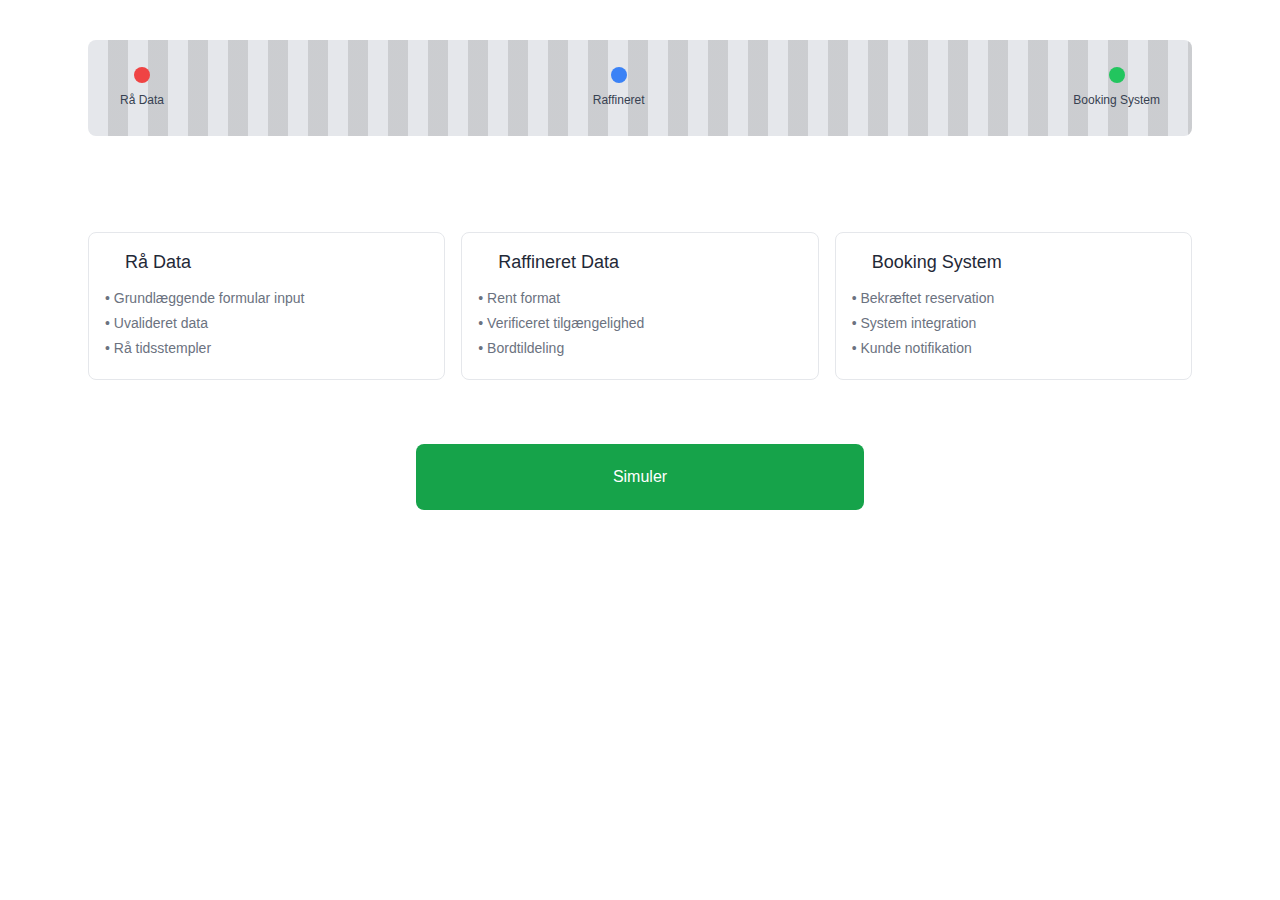
<file: conveyor belt/index.html>
<!DOCTYPE html>
<html lang="da">
<head>
    <meta charset="UTF-8">
    <meta name="viewport" content="width=device-width, initial-scale=1.0">
    <title>Restaurant Booking Simulation</title>
    <link rel="stylesheet" href="styles.css">
</head>
<body>
    <div class="container">
        <!-- Conveyor Belt Visualization -->
        <div class="conveyor-belt-container">
            <!-- Belt Track -->
            <div class="belt-track">
                <!-- Animated Belt Pattern -->
                <div class="belt-pattern" id="beltPattern"></div>
                
                <!-- Stage Markers -->
                <div class="stage-markers">
                    <div class="stage-marker">
                        <div class="stage-dot red" id="stageDot1"></div>
                        <span class="stage-label">Rå Data</span>
                    </div>
                    <div class="stage-marker">
                        <div class="stage-dot blue" id="stageDot2"></div>
                        <span class="stage-label">Raffineret</span>
                    </div>
                    <div class="stage-marker">
                        <div class="stage-dot green" id="stageDot3"></div>
                        <span class="stage-label">Booking System</span>
                    </div>
                </div>
            </div>

            <!-- Moving Booking Items Container -->
            <div class="booking-items-container" id="bookingItemsContainer">
                <!-- Booking cards will be dynamically inserted here -->
            </div>
        </div>

        <!-- Processing Stages Details -->
        <div class="stages-grid">
            <div class="stage-card" id="stageCard1">
                <div class="stage-card-header">
                    <div class="stage-card-dot red"></div>
                    <h3>Rå Data</h3>
                </div>
                <div class="stage-card-content">
                    <ul>
                        <li>• Grundlæggende formular input</li>
                        <li>• Uvalideret data</li>
                        <li>• Rå tidsstempler</li>
                    </ul>
                </div>
            </div>

            <div class="stage-card" id="stageCard2">
                <div class="stage-card-header">
                    <div class="stage-card-dot blue"></div>
                    <h3>Raffineret Data</h3>
                </div>
                <div class="stage-card-content">
                    <ul>
                        <li>• Rent format</li>
                        <li>• Verificeret tilgængelighed</li>
                        <li>• Bordtildeling</li>
                    </ul>
                </div>
            </div>

            <div class="stage-card" id="stageCard3">
                <div class="stage-card-header">
                    <div class="stage-card-dot green"></div>
                    <h3>Booking System</h3>
                </div>
                <div class="stage-card-content">
                    <ul>
                        <li>• Bekræftet reservation</li>
                        <li>• System integration</li>
                        <li>• Kunde notifikation</li>
                    </ul>
                </div>
            </div>
        </div>

        <!-- Action Button -->
        <div class="button-container">
            <button class="simulate-button" id="simulateButton" onclick="createNewBooking()">
                <span id="buttonText">Simuler</span>
            </button>
        </div>
    </div>

    <script src="script.js"></script>
</body>
</html>
</file>
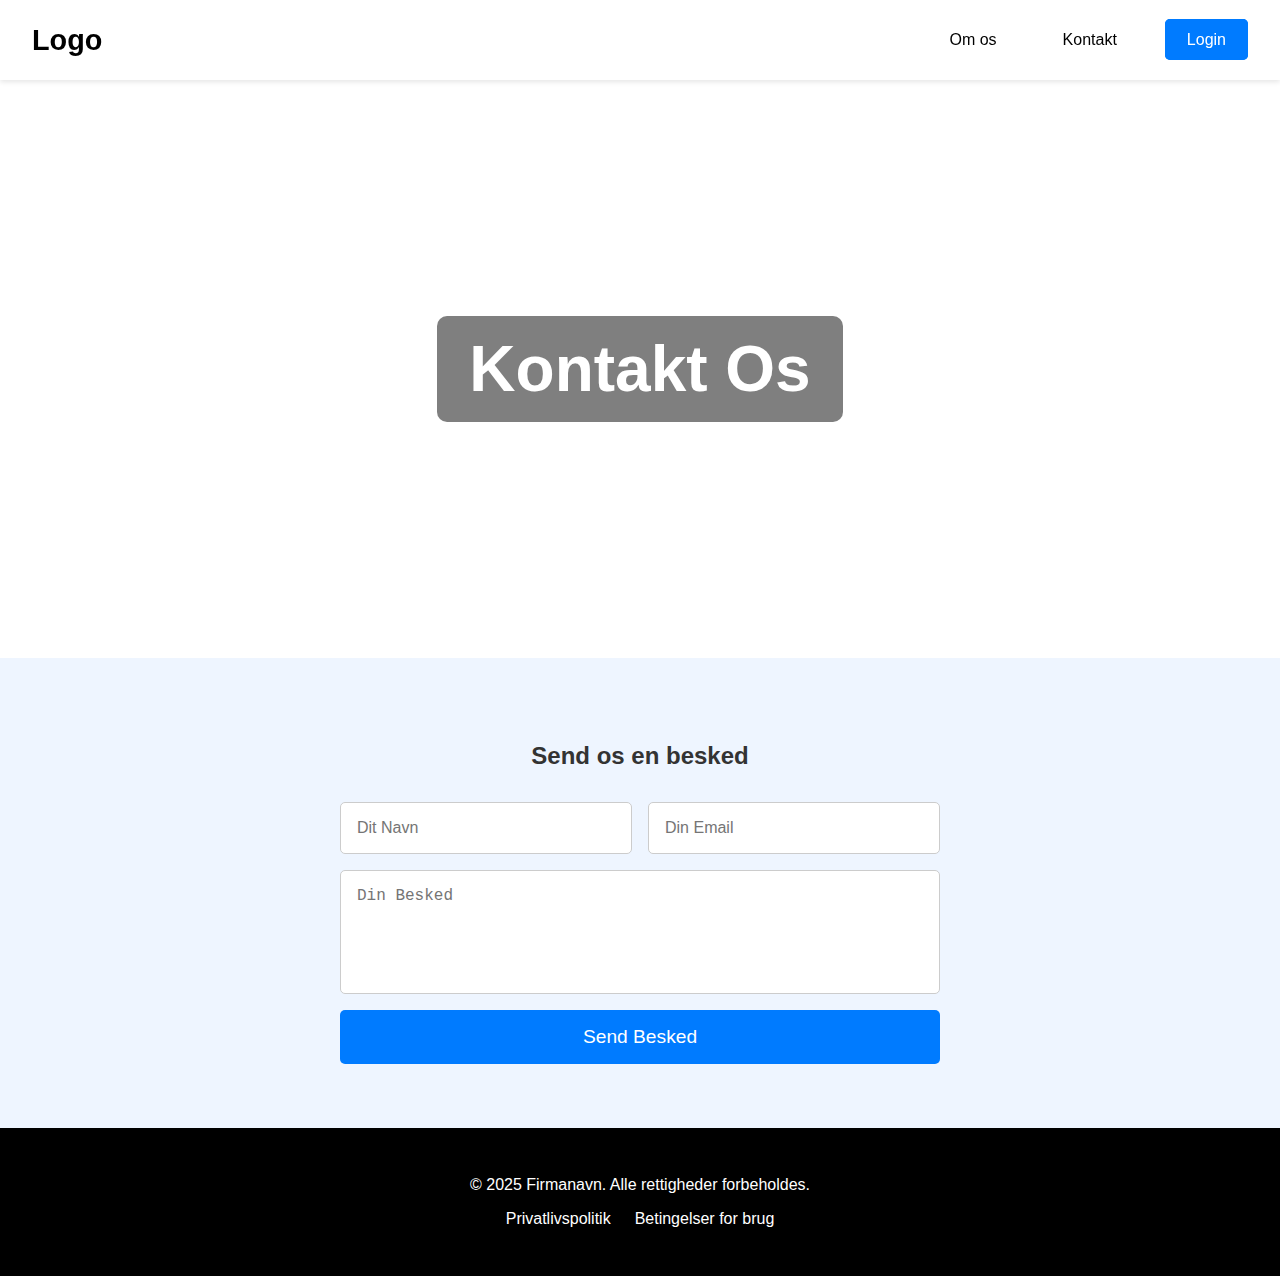
<file: kontakt.html>
<!DOCTYPE html>
<html lang="en">
<head>
    <meta charset="UTF-8">
    <meta name="viewport" content="width=device-width, initial-scale=1.0">
    <title>Kontakt - My Website</title>
    <link rel="stylesheet" href="style.css">
    <link rel="stylesheet" href="login.css">
</head>
<body>
    <header>
        <nav class="navbar">
            <div class="logo">
                <a href="index.html">Logo</a>
            </div>
            <ul class="nav-links">
                <li><a href="om-os.html">Om os</a></li>
                <li><a href="kontakt.html">Kontakt</a></li>
                <li><a href="#" class="login-btn" id="login-popup-btn">Login</a></li>
            </ul>
        </nav>
    </header>

    <main>
        <section class="hero" style="height: 50vh;">
            <div class="hero-text">
                <h1>Kontakt Os</h1>
            </div>
        </section>

        <section class="booking">
            <h2>Send os en besked</h2>
            <form class="booking-form" id="contact-form">
                <div class="form-row">
                    <input type="text" name="name" placeholder="Dit Navn" required>
                    <input type="email" name="email" placeholder="Din Email" required>
                </div>
                <div class="form-row">
                    <textarea name="message" placeholder="Din Besked" rows="5" class="full-width" required></textarea>
                </div>
                <button type="submit">Send Besked</button>
            </form>
        </section>
    </main>

    <footer>
        <div class="footer-content">
            <p>&copy; 2025 Firmanavn. Alle rettigheder forbeholdes.</p>
            <ul class="footer-links">
                <li><a href="#">Privatlivspolitik</a></li>
                <li><a href="#">Betingelser for brug</a></li>
            </ul>
        </div>
    </footer>

    <div id="login-modal" class="modal">
        <div class="modal-content">
            <span class="close-btn">&times;</span>
            <div class="form-container">
                <div id="login-form-container">
                    <h2>Login</h2>
                    <form id="login-form">
                        <input type="email" name="email" placeholder="Your Email" required>
                        <input type="password" name="password" placeholder="Password" required>
                        <button type="submit">Login</button>
                    </form>
                    <p>Don't have an account? <a href="#" id="show-signup">Sign up</a></p>
                </div>
                <div id="signup-form-container" style="display: none;">
                    <h2>Sign Up</h2>
                    <form id="signup-form">
                        <input type="text" name="name" placeholder="Your Name" required>
                        <input type="email" name="email" placeholder="Your Email" required>
                        <input type="password" name="password" placeholder="Password" required>
                        <input type="tel" name="phone" placeholder="Phone Number" required>
                        <button type="submit">Sign Up</button>
                    </form>
                    <p>Already have an account? <a href="#" id="show-login">Log in</a></p>
                </div>
            </div>
        </div>
    </div>

    <script src="js/script.js"></script>
    <script src="js/login.js"></script>
    <script src="js/kontakt.js"></script>
</body>
</html>
</file>
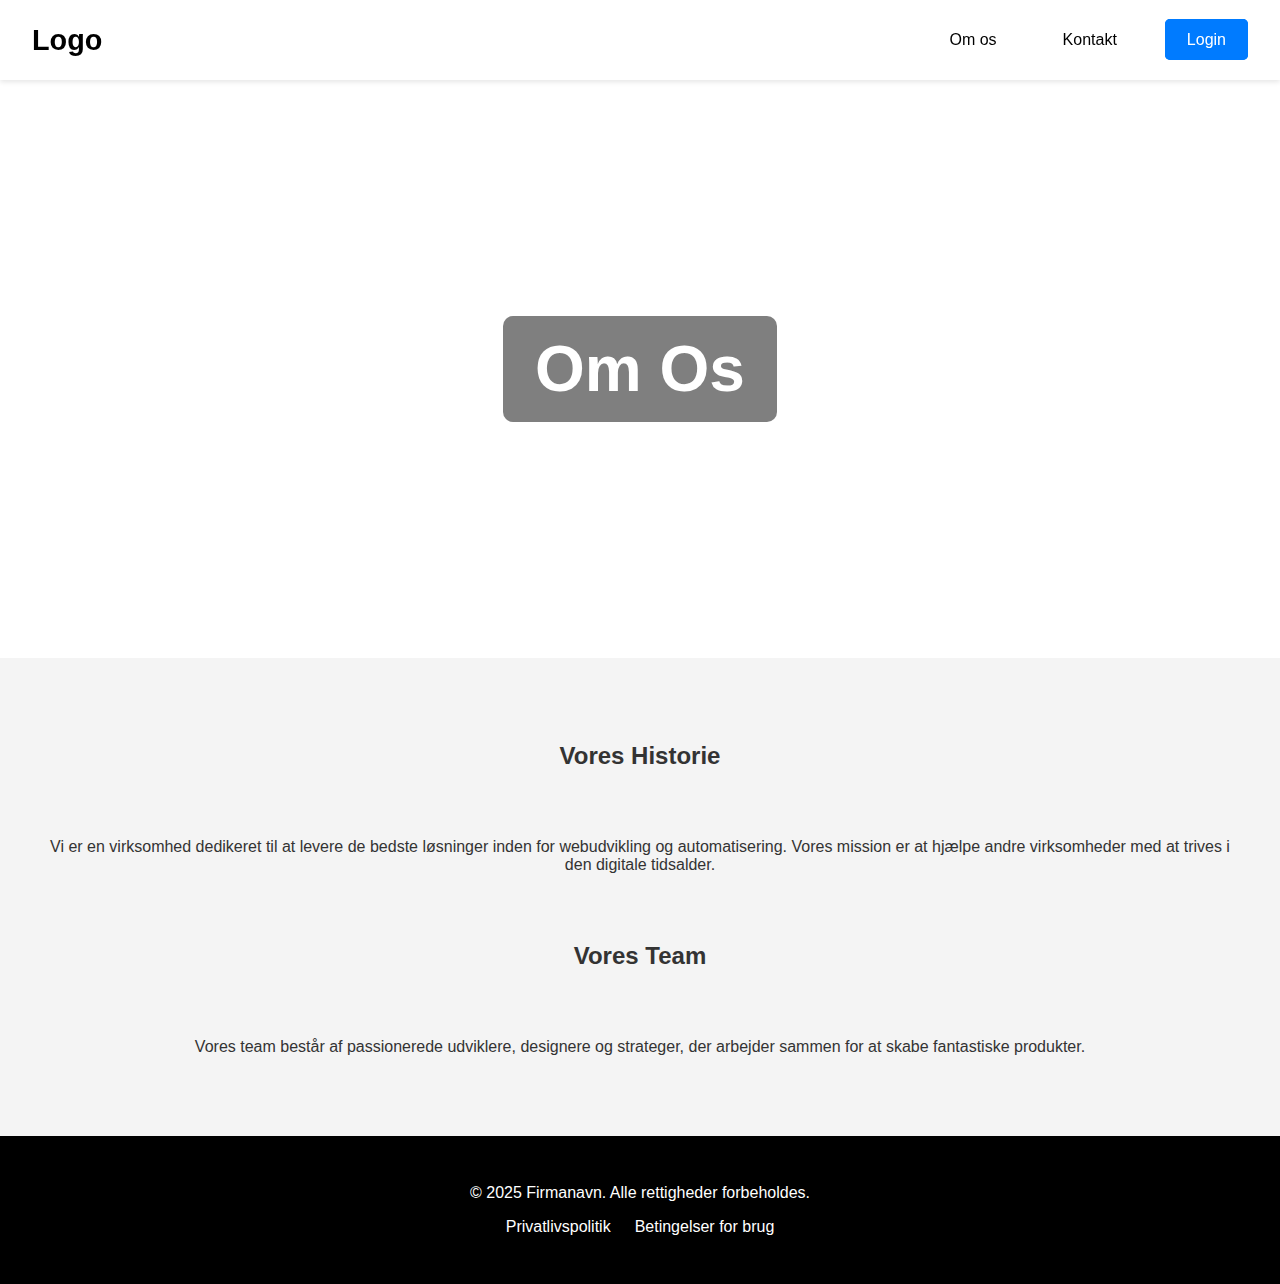
<file: om-os.html>
<!DOCTYPE html>
<html lang="en">
<head>
    <meta charset="UTF-8">
    <meta name="viewport" content="width=device-width, initial-scale=1.0">
    <title>Om Os - My Website</title>
    <link rel="stylesheet" href="style.css">
    <link rel="stylesheet" href="login.css">
</head>
<body>
    <header>
        <nav class="navbar">
            <div class="logo">
                <a href="index.html">Logo</a>
            </div>
            <ul class="nav-links">
                <li><a href="om-os.html">Om os</a></li>
                <li><a href="kontakt.html">Kontakt</a></li>
                <li><a href="#" class="login-btn" id="login-popup-btn">Login</a></li>
            </ul>
        </nav>
    </header>

    <main>
        <section class="hero" style="height: 50vh;">
            <div class="hero-text">
                <h1>Om Os</h1>
            </div>
        </section>

        <section class="facts">
            <div class="fact-item" style="flex-direction: column; text-align: center;">
                <h2>Vores Historie</h2>
                <p>Vi er en virksomhed dedikeret til at levere de bedste løsninger inden for webudvikling og automatisering. Vores mission er at hjælpe andre virksomheder med at trives i den digitale tidsalder.</p>
                <h2>Vores Team</h2>
                <p>Vores team består af passionerede udviklere, designere og strateger, der arbejder sammen for at skabe fantastiske produkter.</p>
            </div>
        </section>
    </main>

    <footer>
        <div class="footer-content">
            <p>&copy; 2025 Firmanavn. Alle rettigheder forbeholdes.</p>
            <ul class="footer-links">
                <li><a href="#">Privatlivspolitik</a></li>
                <li><a href="#">Betingelser for brug</a></li>
            </ul>
        </div>
    </footer>

    <div id="login-modal" class="modal">
        <div class="modal-content">
            <span class="close-btn">&times;</span>
            <div class="form-container">
                <div id="login-form-container">
                    <h2>Login</h2>
                    <form id="login-form">
                        <input type="email" name="email" placeholder="Your Email" required>
                        <input type="password" name="password" placeholder="Password" required>
                        <button type="submit">Login</button>
                    </form>
                    <p>Don't have an account? <a href="#" id="show-signup">Sign up</a></p>
                </div>
                <div id="signup-form-container" style="display: none;">
                    <h2>Sign Up</h2>
                    <form id="signup-form">
                        <input type="text" name="name" placeholder="Your Name" required>
                        <input type="email" name="email" placeholder="Your Email" required>
                        <input type="password" name="password" placeholder="Password" required>
                        <input type="tel" name="phone" placeholder="Phone Number" required>
                        <button type="submit">Sign Up</button>
                    </form>
                    <p>Already have an account? <a href="#" id="show-login">Log in</a></p>
                </div>
            </div>
        </div>
    </div>

    <script src="js/script.js"></script>
    <script src="js/login.js"></script>
</body>
</html>
</file>
<file: style.css>
body {
    margin: 0;
    font-family: 'Segoe UI', Tahoma, Geneva, Verdana, sans-serif;
    background-color: #ffffff;
    color: #333;
}

.navbar {
    display: flex;
    justify-content: space-between;
    align-items: center;
    background-color: #ffffff;
    padding: 1rem 2rem;
    position: fixed;
    width: 100%;
    top: 0;
    z-index: 1000;
    box-sizing: border-box;
    box-shadow: 0 2px 5px rgba(0,0,0,0.1);
    height: 80px; /* Set a fixed height */
}

.logo a {
    color: #000000;
    text-decoration: none;
    font-size: 1.8rem;
    font-weight: bold;
}

.nav-links {
    list-style: none;
    display: flex;
    margin: 0;
    padding: 0;
}

.nav-links li {
    margin-left: 30px;
}

.nav-links a {
    color: #000000;
    text-decoration: none;
    font-size: 1rem;
    padding: 0.5rem 1rem;
    border: 2px solid transparent;
    border-radius: 5px;
    transition: background-color 0.3s ease, color 0.3s ease, border-color 0.3s ease;
}

.nav-links a:hover {
    background-color: #f0f0f0; /* Lighter grey hover */
    border-color: #f0f0f0;
}

.nav-links a.login-btn {
    background-color: #007bff;
    color: #ffffff;
    border: 2px solid #007bff;
    padding: 10px 20px;
    border-radius: 5px;
    transition: all 0.3s ease;
}

.nav-links a.login-btn:hover {
    background-color: #ffffff;
    color: #007bff;
    border-color: #007bff;
}

main {
    padding-top: 80px; /* Match navbar height */
}

.hero {
    position: relative;
    height: calc(100vh - 80px); /* Adjust height for the navbar */
    display: flex;
    justify-content: center;
    align-items: center;
    text-align: center;
    color: #ffffff;
}

#hero-video {
    position: absolute;
    top: 0;
    left: 0;
    width: 100%;
    height: 100%;
    object-fit: cover;
    z-index: -1;
}

.hero-text h1 {
    font-size: 4rem;
    background-color: rgba(0, 0, 0, 0.5);
    padding: 1rem 2rem;
    border-radius: 10px;
}

section {
    padding: 4rem 2rem;
}

.facts {
    background-color: #f4f4f4;
}

.fact-item {
    display: flex;
    align-items: center;
    gap: 2rem;
    max-width: 1200px;
    margin: 0 auto;
}

.simulation-container {
    flex: 1;
}

.fact-text {
    flex: 1;
    text-align: center;
}

.fact-image {
    flex: 1;
}

.fact-image img {
    max-width: 100%;
    border-radius: 10px;
}

.interactive-code {
    text-align: center;
    padding: 4rem 2rem;
    background-color: #f9f9f9;
}

.booking {
    background-color: #eef5ff; /* Light blue background */
}

.booking h2 {
    text-align: center;
    margin-bottom: 2rem;
}

.booking-form {
    display: flex;
    flex-direction: column;
    max-width: 600px;
    margin: 0 auto;
    gap: 1rem;
}

.form-row {
    display: flex;
    gap: 1rem;
}

.booking-form input,
.booking-form textarea {
    padding: 1rem;
    border: 1px solid #ccc;
    border-radius: 5px;
    font-size: 1rem;
    resize: none;
    width: 100%;
}

.full-width {
    width: 100%;
}

.booking-form button {
    padding: 1rem;
    background-color: #007bff; /* Blue button */
    color: white;
    border: none;
    border-radius: 5px;
    font-size: 1.2rem;
    cursor: pointer;
    transition: background-color 0.3s ease;
}

.booking-form button:hover {
    background-color: #0056b3; /* Darker blue hover */
}

footer {
    background-color: #000000;
    color: #ffffff;
    padding: 2rem;
    text-align: center;
}

.footer-content {
    max-width: 1200px;
    margin: 0 auto;
}

.footer-links {
    list-style: none;
    padding: 0;
    margin-top: 1rem;
    display: flex;
    justify-content: center;
    gap: 1.5rem;
}

.footer-links a {
    color: #ffffff;
    text-decoration: none;
    transition: color 0.3s ease;
}

.footer-links a:hover {
    color: #007bff; /* Blue hover */
}

/* Conveyor Belt Styles */
.conveyor-belt-container {
    position: relative;
}

.belt-track {
    position: relative;
    height: 6rem;
    background-color: #e5e7eb;
    border-radius: 0.5rem;
    overflow: hidden;
}

.belt-pattern {
    position: absolute;
    inset: 0;
    opacity: 0.2;
    background-image: repeating-linear-gradient(90deg, transparent, transparent 20px, #666 20px, #666 40px);
    transition: transform 0.1s linear;
}

.belt-pattern.animated {
    animation: moveBelt 2.5s linear infinite;
}

@keyframes moveBelt {
    from { transform: translateX(0); }
    to { transform: translateX(40px); }
}

.stage-markers {
    position: absolute;
    inset: 0;
    display: flex;
    align-items: center;
    justify-content: space-between;
    padding: 0 2rem;
}

.stage-marker {
    display: flex;
    flex-direction: column;
    align-items: center;
    gap: 0.5rem;
}

.stage-dot {
    width: 1rem;
    height: 1rem;
    border-radius: 50%;
    transition: all 0.3s ease;
}

.stage-dot.red {
    background-color: #ef4444;
}

.stage-dot.blue {
    background-color: #3b82f6;
}

.stage-dot.green {
    background-color: #22c55e;
}

.stage-dot.active {
    box-shadow: 0 4px 6px -1px rgba(0, 0, 0, 0.1), 0 2px 4px -1px rgba(0, 0, 0, 0.06);
    transform: scale(1.1);
}

.stage-label {
    font-size: 0.75rem;
    color: #374151;
}

/* Moving Booking Items */
.booking-items-container {
    position: relative;
    height: 0;
}

.booking-card {
    position: absolute;
    top: -2rem;
    width: 13rem;
    background: white;
    border-radius: 0.5rem;
    box-shadow: 0 10px 15px -3px rgba(0, 0, 0, 0.1), 0 4px 6px -2px rgba(0, 0, 0, 0.05);
    transition: left 2s ease-in-out;
    z-index: 10;
}

.booking-card-content {
    padding: 0.75rem;
}

.booking-card-header {
    display: flex;
    align-items: center;
    justify-content: space-between;
    margin-bottom: 0.5rem;
}

.status-badge {
    font-size: 0.75rem;
    padding: 0.25rem 0.5rem;
    border-radius: 0.25rem;
    font-weight: 500;
}

.status-badge.raw {
    background-color: #fef2f2;
    color: #991b1b;
}

.status-badge.refined {
    background-color: #eff6ff;
    color: #1e40af;
}

.status-badge.complete {
    background-color: #f0fdf4;
    color: #166534;
}

.loading-icon {
    width: 1rem;
    height: 1rem;
    border: 2px solid #e5e7eb;
    border-top: 2px solid #3b82f6;
    border-radius: 50%;
    animation: spin 2s linear infinite;
}

@keyframes spin {
    0% { transform: rotate(0deg); }
    100% { transform: rotate(360deg); }
}

.booking-details {
    font-size: 0.75rem;
    display: flex;
    flex-direction: column;
    gap: 0.25rem;
}

.booking-details.raw {
    color: #6b7280;
}

.booking-details.refined .detail-row {
    display: flex;
    align-items: center;
    gap: 0.25rem;
}

.booking-details.complete .final-details {
    background-color: #f0fdf4;
    padding: 0.5rem;
    border-radius: 0.25rem;
    font-size: 0.625rem;
    margin-top: 0.5rem;
}

.user-icon, .calendar-icon {
    width: 0.75rem;
    height: 0.75rem;
    display: inline-block;
}

.user-icon::before {
    content: "👤";
}

.calendar-icon::before {
    content: "📅";
}

.status-dot {
    width: 0.5rem;
    height: 0.5rem;
    background-color: #22c55e;
    border-radius: 50%;
    display: inline-block;
}

.customer-name {
    font-weight: 500;
    display: flex;
    align-items: center;
    gap: 0.5rem;
}

/* Stages Grid */
.stages-grid {
    display: grid;
    grid-template-columns: repeat(3, 1fr);
    gap: 1rem;
    margin-top: 4rem;
}

.stage-card {
    background: white;
    border: 1px solid #e5e7eb;
    border-radius: 0.5rem;
    overflow: hidden;
    transition: all 0.3s ease;
}

.stage-card.active {
    border-color: #3b82f6;
    background-color: #f8fafc;
}

.stage-card.active.red {
    border-color: #ef4444;
    background-color: #fef2f2;
}

.stage-card.active.blue {
    border-color: #3b82f6;
    background-color: #eff6ff;
}

.stage-card.active.green {
    border-color: #22c55e;
    background-color: #f0fdf4;
}

.stage-card-header {
    padding: 1rem 1rem 0.75rem;
    display: flex;
    align-items: center;
    gap: 0.5rem;
}

.stage-card-dot {
    width: 0.75rem;
    height: 0.75rem;
    border-radius: 50%;
    transition: all 0.3s ease;
}

.stage-card h3 {
    font-size: 1.125rem;
    font-weight: 500;
    color: #1f2937;
}

.stage-card-content {
    padding: 0 1rem 1rem;
}

.stage-card-content ul {
    list-style: none;
    font-size: 0.875rem;
    color: #6b7280;
    text-align: center;
    padding: 0;
}

.stage-card-content li {
    margin-bottom: 0.25rem;
}

/* Button Styles */
.button-container {
    text-align: center;
    padding-top: 2rem;
}

.simulate-button {
    width: 100%;
    max-width: 28rem;
    padding: 1.5rem 3rem;
    background-color: #16a34a;
    color: white;
    border: none;
    border-radius: 0.5rem;
    font-size: 1rem;
    font-weight: 500;
    cursor: pointer;
    transition: background-color 0.2s ease;
}

.simulate-button:hover:not(:disabled) {
    background-color: #15803d;
}

.simulate-button:disabled {
    opacity: 0.6;
    cursor: not-allowed;
}

/* Responsive Design */
@media (max-width: 768px) {
    .container {
        padding: 1rem;
        gap: 1.5rem;
    }

    .stages-grid {
        grid-template-columns: 1fr;
        margin-top: 2rem;
    }

    .stage-markers {
        padding: 0 1rem;
    }

    .booking-card {
        width: 11rem;
    }

    .simulate-button {
        padding: 1rem 2rem;
    }
}

/* Animation utilities */
.fade-in {
    animation: fadeIn 0.5s ease-in;
}

@keyframes fadeIn {
    from { opacity: 0; transform: translateY(10px); }
    to { opacity: 1; transform: translateY(0); }
}

.slide-in {
    animation: slideIn 1s ease-out;
}

@keyframes slideIn {
    from { transform: translateX(-100%); opacity: 0; }
    to { transform: translateX(0); opacity: 1; }
}
</file>
<file: login.css>
/* General styles for the login page */
.login-container {
    text-align: center;
    padding: 50px;
    min-height: calc(100vh - 200px); /* Full height minus header and footer */
    display: flex;
    flex-direction: column;
    justify-content: center;
    align-items: center;
}

.login-container h2 {
    margin-bottom: 20px;
}

/* Modal styles */
.modal {
    display: none; /* Hidden by default */
    position: fixed; /* Stay in place */
    z-index: 1000; /* Sit on top */
    left: 0;
    top: 0;
    width: 100%; /* Full width */
    height: 100%; /* Full height */
    overflow: auto; /* Enable scroll if needed */
    background-color: rgba(0,0,0,0.4); /* Black w/ opacity */
}

.modal-content {
    background-color: #fefefe;
    margin: 15% auto; /* 15% from the top and centered */
    padding: 20px;
    border: 1px solid #888;
    width: 80%; /* Could be more or less, depending on screen size */
    max-width: 500px;
    border-radius: 10px;
    position: relative;
}

.close-btn {
    color: #aaa;
    float: right;
    font-size: 28px;
    font-weight: bold;
}

.close-btn:hover,
.close-btn:focus {
    color: black;
    text-decoration: none;
    cursor: pointer;
}

.form-container {
    padding: 20px;
}

.form-container h2 {
    margin-bottom: 20px;
    text-align: center;
}

.form-container input {
    width: 100%;
    padding: 10px;
    margin-bottom: 10px;
    border: 1px solid #ccc;
    border-radius: 5px;
}

.form-container button {
    width: 100%;
    padding: 10px;
    background-color: #007bff;
    color: white;
    border: none;
    border-radius: 5px;
    cursor: pointer;
}

.form-container button:hover {
    background-color: #0056b3;
}

.form-container p {
    text-align: center;
    margin-top: 10px;
}

.form-container a {
    color: #007bff;
    text-decoration: none;
}

.form-container a:hover {
    text-decoration: underline;
}

body.modal-open > header,
body.modal-open > main,
body.modal-open > footer {
    filter: blur(5px);
    transition: filter 0.3s ease-in-out;
}
</file>
<file: conveyor belt/styles.css>
/* Reset and base styles */
* {
    margin: 0;
    padding: 0;
    box-sizing: border-box;
}

body {
    font-family: -apple-system, BlinkMacSystemFont, 'Segoe UI', Roboto, Oxygen, Ubuntu, Cantarell, sans-serif;
    font-size: 14px;
    line-height: 1.5;
    background-color: #ffffff;
    color: #1f2937;
    min-height: 100vh;
    padding: 1rem;
}

.container {
    max-width: 72rem;
    margin: 0 auto;
    padding: 1.5rem;
    display: flex;
    flex-direction: column;
    gap: 2rem;
}

/* Conveyor Belt Styles */
.conveyor-belt-container {
    position: relative;
}

.belt-track {
    position: relative;
    height: 6rem;
    background-color: #e5e7eb;
    border-radius: 0.5rem;
    overflow: hidden;
}

.belt-pattern {
    position: absolute;
    inset: 0;
    opacity: 0.2;
    background-image: repeating-linear-gradient(90deg, transparent, transparent 20px, #666 20px, #666 40px);
    transition: transform 0.1s linear;
}

.belt-pattern.animated {
    animation: moveBelt 2.5s linear infinite;
}

@keyframes moveBelt {
    from { transform: translateX(0); }
    to { transform: translateX(40px); }
}

.stage-markers {
    position: absolute;
    inset: 0;
    display: flex;
    align-items: center;
    justify-content: space-between;
    padding: 0 2rem;
}

.stage-marker {
    display: flex;
    flex-direction: column;
    align-items: center;
    gap: 0.5rem;
}

.stage-dot {
    width: 1rem;
    height: 1rem;
    border-radius: 50%;
    transition: all 0.3s ease;
}

.stage-dot.red {
    background-color: #ef4444;
}

.stage-dot.blue {
    background-color: #3b82f6;
}

.stage-dot.green {
    background-color: #22c55e;
}

.stage-dot.active {
    box-shadow: 0 4px 6px -1px rgba(0, 0, 0, 0.1), 0 2px 4px -1px rgba(0, 0, 0, 0.06);
    transform: scale(1.1);
}

.stage-label {
    font-size: 0.75rem;
    color: #374151;
}

/* Moving Booking Items */
.booking-items-container {
    position: relative;
    height: 0;
}

.booking-card {
    position: absolute;
    top: -2rem;
    width: 13rem;
    background: white;
    border-radius: 0.5rem;
    box-shadow: 0 10px 15px -3px rgba(0, 0, 0, 0.1), 0 4px 6px -2px rgba(0, 0, 0, 0.05);
    transition: left 2s ease-in-out;
    z-index: 10;
}

.booking-card-content {
    padding: 0.75rem;
}

.booking-card-header {
    display: flex;
    align-items: center;
    justify-content: space-between;
    margin-bottom: 0.5rem;
}

.status-badge {
    font-size: 0.75rem;
    padding: 0.25rem 0.5rem;
    border-radius: 0.25rem;
    font-weight: 500;
}

.status-badge.raw {
    background-color: #fef2f2;
    color: #991b1b;
}

.status-badge.refined {
    background-color: #eff6ff;
    color: #1e40af;
}

.status-badge.complete {
    background-color: #f0fdf4;
    color: #166534;
}

.loading-icon {
    width: 1rem;
    height: 1rem;
    border: 2px solid #e5e7eb;
    border-top: 2px solid #3b82f6;
    border-radius: 50%;
    animation: spin 2s linear infinite;
}

@keyframes spin {
    0% { transform: rotate(0deg); }
    100% { transform: rotate(360deg); }
}

.booking-details {
    font-size: 0.75rem;
    display: flex;
    flex-direction: column;
    gap: 0.25rem;
}

.booking-details.raw {
    color: #6b7280;
}

.booking-details.refined .detail-row {
    display: flex;
    align-items: center;
    gap: 0.25rem;
}

.booking-details.complete .final-details {
    background-color: #f0fdf4;
    padding: 0.5rem;
    border-radius: 0.25rem;
    font-size: 0.625rem;
    margin-top: 0.5rem;
}

.user-icon, .calendar-icon {
    width: 0.75rem;
    height: 0.75rem;
    display: inline-block;
}

.user-icon::before {
    content: "👤";
}

.calendar-icon::before {
    content: "📅";
}

.status-dot {
    width: 0.5rem;
    height: 0.5rem;
    background-color: #22c55e;
    border-radius: 50%;
    display: inline-block;
}

.customer-name {
    font-weight: 500;
    display: flex;
    align-items: center;
    gap: 0.5rem;
}

/* Stages Grid */
.stages-grid {
    display: grid;
    grid-template-columns: repeat(auto-fit, minmax(250px, 1fr));
    gap: 1rem;
    margin-top: 4rem;
}

.stage-card {
    background: white;
    border: 1px solid #e5e7eb;
    border-radius: 0.5rem;
    overflow: hidden;
    transition: all 0.3s ease;
}

.stage-card.active {
    border-color: #3b82f6;
    background-color: #f8fafc;
}

.stage-card.active.red {
    border-color: #ef4444;
    background-color: #fef2f2;
}

.stage-card.active.blue {
    border-color: #3b82f6;
    background-color: #eff6ff;
}

.stage-card.active.green {
    border-color: #22c55e;
    background-color: #f0fdf4;
}

.stage-card-header {
    padding: 1rem 1rem 0.75rem;
    display: flex;
    align-items: center;
    gap: 0.5rem;
}

.stage-card-dot {
    width: 0.75rem;
    height: 0.75rem;
    border-radius: 50%;
    transition: all 0.3s ease;
}

.stage-card h3 {
    font-size: 1.125rem;
    font-weight: 500;
    color: #1f2937;
}

.stage-card-content {
    padding: 0 1rem 1rem;
}

.stage-card-content ul {
    list-style: none;
    font-size: 0.875rem;
    color: #6b7280;
}

.stage-card-content li {
    margin-bottom: 0.25rem;
}

/* Button Styles */
.button-container {
    text-align: center;
    padding-top: 2rem;
}

.simulate-button {
    width: 100%;
    max-width: 28rem;
    padding: 1.5rem 3rem;
    background-color: #16a34a;
    color: white;
    border: none;
    border-radius: 0.5rem;
    font-size: 1rem;
    font-weight: 500;
    cursor: pointer;
    transition: background-color 0.2s ease;
}

.simulate-button:hover:not(:disabled) {
    background-color: #15803d;
}

.simulate-button:disabled {
    opacity: 0.6;
    cursor: not-allowed;
}

/* Responsive Design */
@media (max-width: 768px) {
    .container {
        padding: 1rem;
        gap: 1.5rem;
    }

    .stages-grid {
        grid-template-columns: 1fr;
        margin-top: 2rem;
    }

    .stage-markers {
        padding: 0 1rem;
    }

    .booking-card {
        width: 11rem;
    }

    .simulate-button {
        padding: 1rem 2rem;
    }
}

/* Animation utilities */
.fade-in {
    animation: fadeIn 0.5s ease-in;
}

@keyframes fadeIn {
    from { opacity: 0; transform: translateY(10px); }
    to { opacity: 1; transform: translateY(0); }
}

.slide-in {
    animation: slideIn 1s ease-out;
}

@keyframes slideIn {
    from { transform: translateX(-100%); opacity: 0; }
    to { transform: translateX(0); opacity: 1; }
}
</file>
